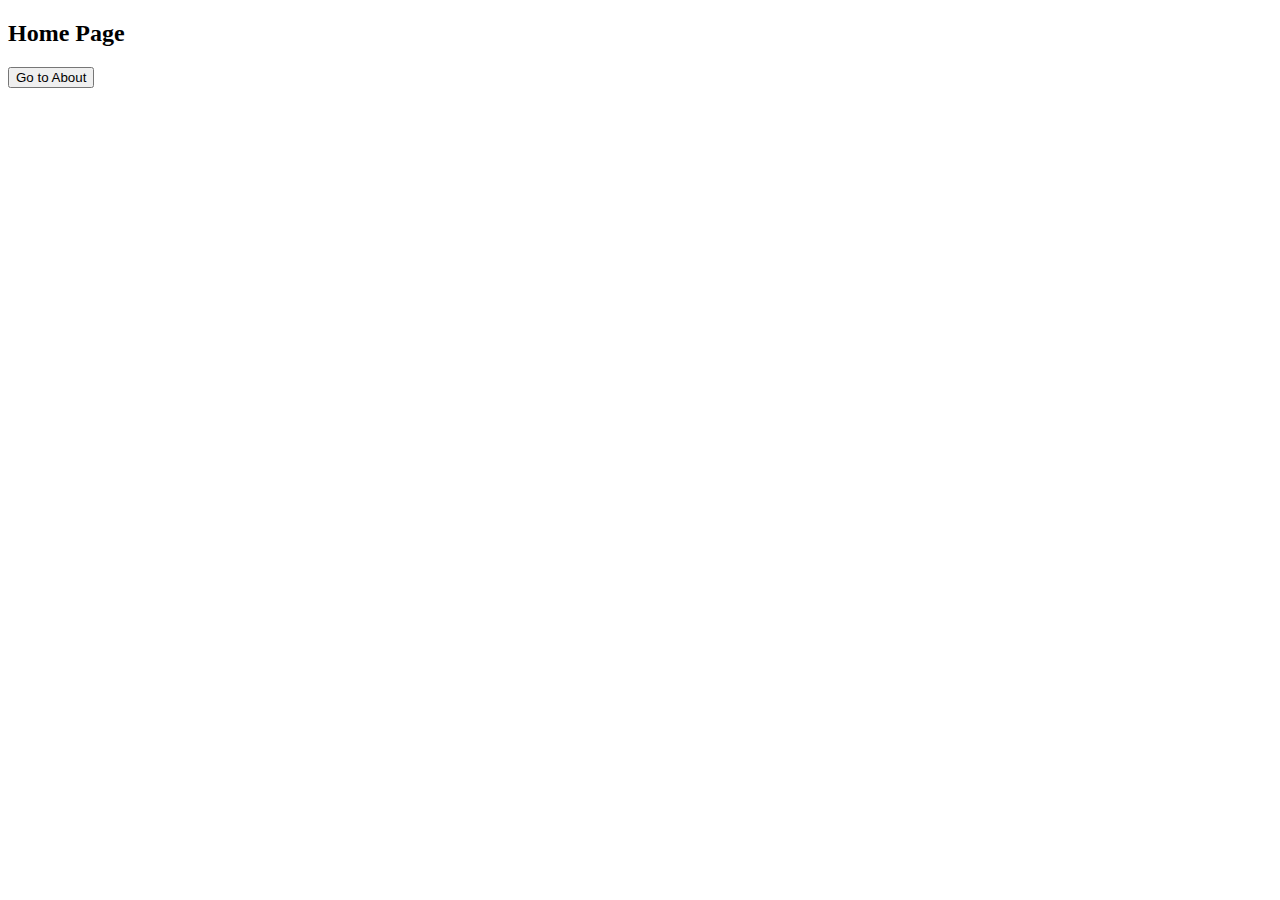
<file: index.html>
<!DOCTYPE html>
<html lang="en">
<head>
  <meta charset="UTF-8" />
  <title>Mini Framework Test</title>
</head>
<body>
  <div id="root"></div>
  <script type="module" src="./main.js"></script>
</body>
</html>
</file>
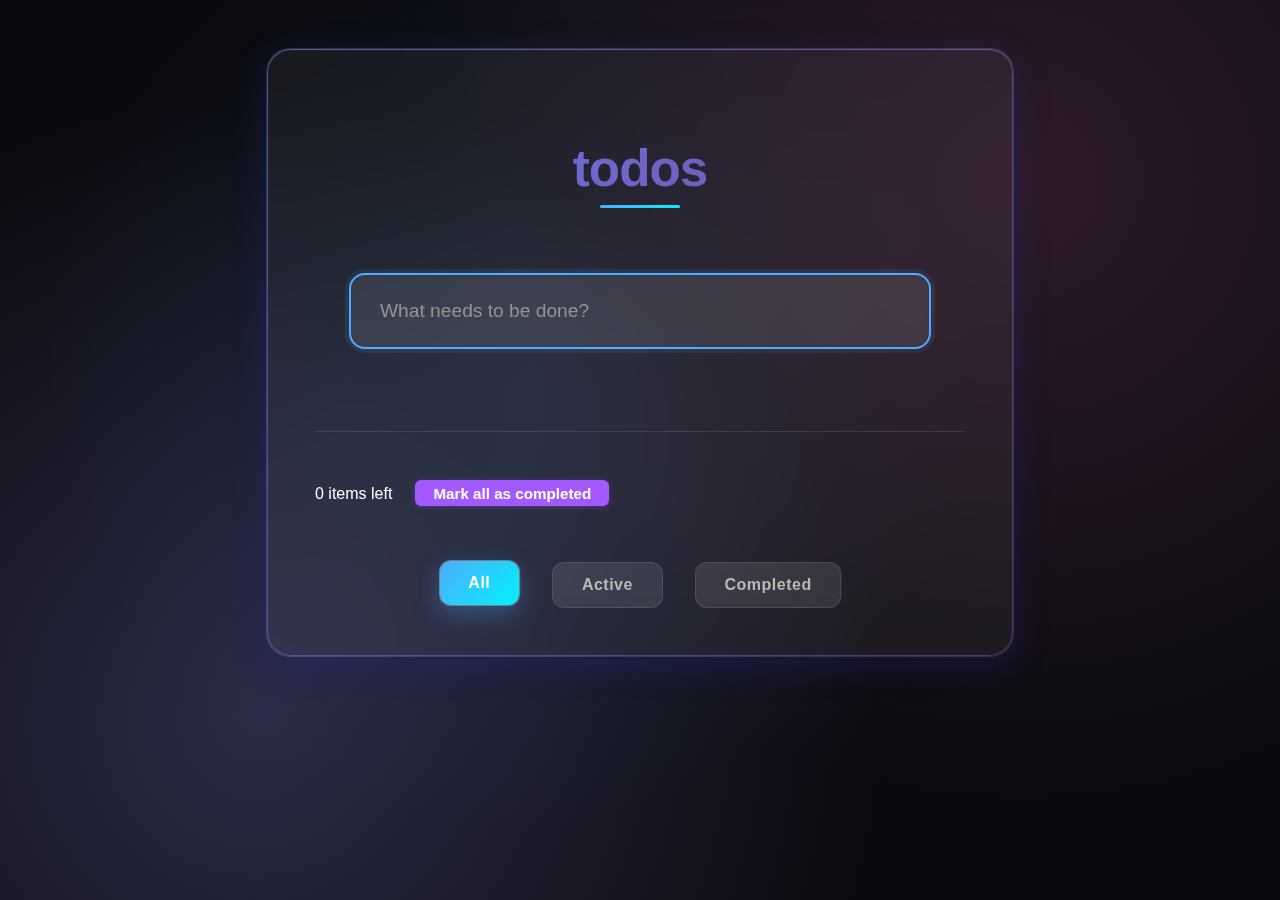
<file: todomvc/index.html>
<!DOCTYPE html>
<html lang="en">

<head>
    <meta charset="UTF-8" />
    <title>TodoMVC - Mini Framework</title>
    <link rel="stylesheet" href="./style.css">
</head>

<body>
    <div id="root"></div>
    <script type="module" src="./app.js"></script>
</body>

</html>
</file>
<file: todomvc/style.css>
/* Base styles and variables */
:root {
    --primary-gradient: linear-gradient(135deg, #667eea 0%, #764ba2 100%);
    --secondary-gradient: linear-gradient(135deg, #f093fb 0%, #f5576c 100%);
    --accent-gradient: linear-gradient(135deg, #4facfe 0%, #00f2fe 100%);
    --dark-bg: #0a0a0f;
    --card-bg: rgba(255, 255, 255, 0.05);
    --glass-border: rgba(255, 255, 255, 0.1);
    --text-primary: #ffffff;
    --text-secondary: #b8b8b8;
    --success-color: #00ff88;
    --shadow-glow: 0 8px 32px rgba(31, 38, 135, 0.37);
}

/* Prevent flash during re-renders */
#root {
    min-height: 100vh;
    /* Smoother rendering */
    contain: layout style;
}

/* Smooth transitions for all interactive elements - but keep them minimal */
.todoapp * {
    transition: transform 0.15s cubic-bezier(0.4, 0, 0.2, 1);
}

/* Optimize rendering performance */
.todoapp {
    will-change: auto;
    transform: translateZ(0); /* Force hardware acceleration */
    /* Prevent layout shifts */
    contain: layout style;
}

.todo-list {
    will-change: auto;
    transform: translateZ(0); /* Force hardware acceleration */
    /* Smoother list updates */
    contain: layout;
}

/* Prevent layout shifts */
.todo-list li {
    min-height: 70px; /* Prevent height jumping */
    /* Optimize individual items */
    contain: layout style;
}

/* Reduce transition time for checkboxes to feel more responsive */
.todo-list input[type="checkbox"] {
    transition: transform 0.1s ease;
}

/* Faster button responses */
button {
    transition: all 0.15s cubic-bezier(0.4, 0, 0.2, 1) !important;
}

/* Ensure text doesn't cause layout shifts */
.todo-count {
    min-width: 120px;
    text-align: center;
}

/* Animations */
@keyframes slideIn {
    from {
        opacity: 0;
        transform: translateY(20px);
    }
    to {
        opacity: 1;
        transform: translateY(0);
    }
}

@keyframes pulse {
    0%, 100% {
        transform: scale(1);
    }
    50% {
        transform: scale(1.05);
    }
}

@keyframes fadeInUp {
    from {
        opacity: 0;
        transform: translateY(30px);
    }
    to {
        opacity: 1;
        transform: translateY(0);
    }
}

/* Top actions row for mark all as completed */
.top-actions {
    display: flex;
    align-items: center;
    justify-content: space-between;
    margin-bottom: 2em;
    width: 100%;
    position: relative;
    animation: fadeInUp 0.6s ease-out;
}

.mark-all-completed {
    padding: 0.8em 1.8em;
    border: none;
    background: var(--primary-gradient);
    color: var(--text-primary);
    border-radius: 12px;
    cursor: pointer;
    font-size: 0.95em;
    font-family: inherit;
    font-weight: 600;
    letter-spacing: 0.5px;
    transition: all 0.3s cubic-bezier(0.4, 0, 0.2, 1);
    box-shadow: var(--shadow-glow);
    backdrop-filter: blur(10px);
    border: 1px solid var(--glass-border);
}

.mark-all-completed:hover {
    transform: translateY(-2px);
    box-shadow: 0 12px 40px rgba(31, 38, 135, 0.5);
    animation: pulse 0.6s ease-in-out;
}

.footer-row {
    display: flex;
    justify-content: center;
    align-items: center;
    width: 100%;
    gap: 1.5em;
    margin-bottom: 1.5em;
    animation: fadeInUp 0.8s ease-out;
}

.filters {
    display: flex;
    justify-content: center;
    width: 100%;
    margin-top: 2em;
    text-align: center;
    gap: 1em;
}

.clear-completed {
    padding: 0.8em 1.8em;
    border: none;
    background: var(--secondary-gradient);
    color: var(--text-primary);
    border-radius: 12px;
    cursor: pointer;
    font-size: 0.95em;
    font-family: inherit;
    font-weight: 600;
    letter-spacing: 0.5px;
    transition: all 0.3s cubic-bezier(0.4, 0, 0.2, 1);
    box-shadow: var(--shadow-glow);
    backdrop-filter: blur(10px);
    border: 1px solid var(--glass-border);
}

.clear-completed:hover {
    transform: translateY(-2px);
    box-shadow: 0 12px 40px rgba(245, 87, 108, 0.4);
}

.todo-list {
    max-height: 400px;
    overflow-y: auto;
    scrollbar-width: thin;
    scrollbar-color: rgba(255, 255, 255, 0.3) transparent;
    padding-right: 8px;
}

.todo-list::-webkit-scrollbar {
    width: 6px;
}

.todo-list::-webkit-scrollbar-track {
    background: transparent;
}

.todo-list::-webkit-scrollbar-thumb {
    background: var(--accent-gradient);
    border-radius: 3px;
}

.todo-list::-webkit-scrollbar-thumb:hover {
    background: var(--primary-gradient);
}

.left-filters,
.right-filters {
    display: flex;
    gap: 0.8em;
}

.footer {
    display: flex;
    flex-direction: column;
    align-items: center;
    margin-top: 3em;
    animation: fadeInUp 1s ease-out;
}

.footer .todo-count {
    margin-bottom: 1em;
}

.todo-count {
    color: var(--text-secondary);
    font-size: 1.1em;
    margin-bottom: 1em;
    letter-spacing: 1px;
    text-shadow: 0 2px 10px rgba(255, 255, 255, 0.1);
}

.edit-todo-input {
    background: var(--card-bg);
    color: var(--text-primary);
    border: 2px solid var(--glass-border);
    border-radius: 12px;
    padding: 0.8em 1.2em;
    font-size: 1.1em;
    font-family: inherit;
    margin-left: 0.8em;
    width: 70%;
    outline: none;
    backdrop-filter: blur(10px);
    transition: all 0.3s ease;
}

.edit-todo-input:focus {
    border-color: #4facfe;
    color: var(--text-primary);
    box-shadow: 0 0 20px rgba(79, 172, 254, 0.3);
}

.todo-create-form {
    display: flex;
    flex-direction: column;
    align-items: center;
    justify-content: center;
    margin-bottom: 3em;
    padding-bottom: 2em;
    border-bottom: 1px solid var(--glass-border);
    animation: slideIn 0.6s ease-out;
}
body {
    font-family: 'SF Pro Display', -apple-system, BlinkMacSystemFont, 'Segoe UI', Roboto, sans-serif;
    background: var(--dark-bg);
    background-image: 
        radial-gradient(circle at 20% 80%, rgba(120, 119, 198, 0.3) 0%, transparent 50%),
        radial-gradient(circle at 80% 20%, rgba(255, 119, 198, 0.15) 0%, transparent 50%),
        radial-gradient(circle at 40% 40%, rgba(79, 172, 254, 0.1) 0%, transparent 50%);
    color: var(--text-primary);
    margin: 0;
    padding: 0;
    min-height: 100vh;
    display: flex;
    align-items: center;
    justify-content: center;
    overflow-x: hidden;
}

.todoapp {
    background: var(--card-bg);
    backdrop-filter: blur(20px);
    border: 1px solid var(--glass-border);
    max-width: 650px;
    width: 90vw;
    margin: 3em auto;
    padding: 3.5em 3em 3em 3em;
    border-radius: 24px;
    box-shadow: 
        var(--shadow-glow),
        inset 0 1px 0 rgba(255, 255, 255, 0.1);
    position: relative;
    animation: slideIn 0.8s ease-out;
}

.todoapp::before {
    content: '';
    position: absolute;
    top: 0;
    left: 0;
    right: 0;
    bottom: 0;
    border-radius: 24px;
    padding: 1px;
    background: var(--primary-gradient);
    mask: linear-gradient(#fff 0 0) content-box, linear-gradient(#fff 0 0);
    mask-composite: xor;
    -webkit-mask-composite: xor;
    opacity: 0.6;
}

.todoapp h1 {
    font-size: 3.2em;
    font-weight: 800;
    letter-spacing: -1px;
    background: var(--primary-gradient);
    -webkit-background-clip: text;
    -webkit-text-fill-color: transparent;
    background-clip: text;
    margin-bottom: 1.5em;
    text-align: center;
    text-shadow: none;
    animation: fadeInUp 0.8s ease-out;
    position: relative;
}

.todoapp h1::after {
    content: '';
    position: absolute;
    bottom: -10px;
    left: 50%;
    transform: translateX(-50%);
    width: 80px;
    height: 3px;
    background: var(--accent-gradient);
    border-radius: 2px;
    animation: slideIn 1s ease-out 0.5s both;
}

input[type="text"] {
    background: var(--card-bg);
    color: var(--text-primary);
    border: 2px solid var(--glass-border);
    border-radius: 16px;
    padding: 1.3em 1.5em;
    width: 85%;
    max-width: 520px;
    display: block;
    margin: 0 auto 2.5em auto;
    font-size: 1.2em;
    font-family: inherit;
    outline: none;
    backdrop-filter: blur(10px);
    transition: all 0.3s cubic-bezier(0.4, 0, 0.2, 1);
    box-shadow: inset 0 2px 4px rgba(0, 0, 0, 0.1);
}

input[type="text"]:focus {
    border-color: #4facfe;
    box-shadow: 
        0 0 0 4px rgba(79, 172, 254, 0.1),
        inset 0 2px 4px rgba(0, 0, 0, 0.1);
    transform: translateY(-2px);
}

input[type="text"]::placeholder {
    color: var(--text-secondary);
    opacity: 0.7;
}
.todo-list {
    list-style: none;
    padding: 0;
    margin-bottom: 2.5em;
}

.todo-list li {
    display: flex;
    align-items: center;
    padding: 1.3em 1.2em;
    margin-bottom: 0.8em;
    background: var(--card-bg);
    backdrop-filter: blur(10px);
    border: 1px solid var(--glass-border);
    border-radius: 16px;
    font-size: 1.1em;
    font-weight: 500;
    letter-spacing: 0.3px;
    transition: all 0.3s cubic-bezier(0.4, 0, 0.2, 1);
    animation: slideIn 0.5s ease-out;
    position: relative;
    overflow: hidden;
}

.todo-list li::before {
    content: '';
    position: absolute;
    top: 0;
    left: -100%;
    width: 100%;
    height: 100%;
    background: linear-gradient(90deg, transparent, rgba(255, 255, 255, 0.05), transparent);
    transition: left 0.6s;
}

.todo-list li:hover::before {
    left: 100%;
}

.todo-list li:hover {
    transform: translateY(-2px);
    box-shadow: 
        0 8px 25px rgba(31, 38, 135, 0.2),
        inset 0 1px 0 rgba(255, 255, 255, 0.1);
    border-color: rgba(255, 255, 255, 0.2);
}

.todo-list li.completed {
    opacity: 0.6;
    transform: scale(0.98);
}

.todo-list li.completed span {
    color: var(--success-color);
    text-decoration: line-through;
    text-decoration-color: var(--success-color);
    text-decoration-thickness: 2px;
}

.todo-list li.completed::after {
    content: '✓';
    position: absolute;
    right: 60px;
    color: var(--success-color);
    font-size: 1.2em;
    font-weight: bold;
    animation: pulse 0.6s ease-in-out;
}

.todo-list input[type="checkbox"] {
    margin-right: 1.5em;
    width: 1.4em;
    height: 1.4em;
    accent-color: var(--success-color);
    cursor: pointer;
    transition: transform 0.2s ease;
}

.todo-list input[type="checkbox"]:hover {
    transform: scale(1.1);
}

.todo-list button {
    margin-left: auto;
    background: none;
    border: none;
    color: #ff6b6b;
    font-size: 1.4em;
    cursor: pointer;
    transition: all 0.3s ease;
    border-radius: 8px;
    padding: 0.3em;
    opacity: 0.7;
}

.todo-list button:hover {
    color: #ff5252;
    opacity: 1;
    transform: scale(1.1);
    background: rgba(255, 107, 107, 0.1);
}
.filters {
    margin-top: 1.5em;
    text-align: center;
}
.filters button {
    margin: 0 0.5em;
    padding: 0.8em 1.8em;
    border: none;
    background: var(--card-bg);
    color: var(--text-secondary);
    border-radius: 12px;
    cursor: pointer;
    font-size: 1em;
    font-family: inherit;
    font-weight: 600;
    letter-spacing: 0.5px;
    transition: all 0.3s cubic-bezier(0.4, 0, 0.2, 1);
    backdrop-filter: blur(10px);
    border: 1px solid var(--glass-border);
    position: relative;
    overflow: hidden;
}

.filters button::before {
    content: '';
    position: absolute;
    top: 0;
    left: -100%;
    width: 100%;
    height: 100%;
    background: var(--accent-gradient);
    transition: left 0.3s ease;
    z-index: -1;
}

.filters button:hover::before,
.filters .selected::before {
    left: 0;
}

.filters .selected,
.filters button:hover {
    color: var(--text-primary);
    transform: translateY(-2px);
    box-shadow: 0 8px 25px rgba(79, 172, 254, 0.3);
    border-color: rgba(255, 255, 255, 0.3);
}

.filters button:focus {
    outline: none;
}

/* Enhanced mobile responsiveness */
@media (max-width: 700px) {
    .todoapp {
        padding: 2em 1.5em;
        max-width: 95vw;
        margin: 1em auto;
        border-radius: 20px;
    }
    
    .todoapp h1 {
        font-size: 2.5em;
        margin-bottom: 1em;
    }
    
    input[type="text"] {
        width: 90%;
        padding: 1.1em 1.3em;
        font-size: 1.1em;
    }
    
    .todo-list li {
        padding: 1.1em 1em;
        font-size: 1em;
    }
    
    .filters {
        flex-wrap: wrap;
        gap: 0.5em;
    }
    
    .filters button {
        padding: 0.7em 1.3em;
        font-size: 0.9em;
        margin: 0.2em;
    }
    
    .mark-all-completed,
    .clear-completed {
        padding: 0.7em 1.3em;
        font-size: 0.9em;
    }
    
    .footer-row {
        flex-direction: column;
        gap: 1em;
    }
}

@media (max-width: 480px) {
    .todoapp {
        padding: 1.5em 1em;
    }
    
    .todoapp h1 {
        font-size: 2em;
    }
    
    .todo-list li {
        padding: 1em 0.8em;
    }
    
    .top-actions {
        flex-direction: column;
        gap: 1em;
        align-items: center;
    }
}

/* Smooth scrolling for the entire page */
html {
    scroll-behavior: smooth;
}

/* Add a subtle entrance animation for new todos */
.todo-list li.new-item {
    animation: slideIn 0.5s ease-out;
}

/* Loading state (can be used when needed) */
.loading {
    opacity: 0.5;
    pointer-events: none;
}

/* Focus styles for accessibility */
*:focus-visible {
    outline: 2px solid #4facfe;
    outline-offset: 2px;
}
</file>
